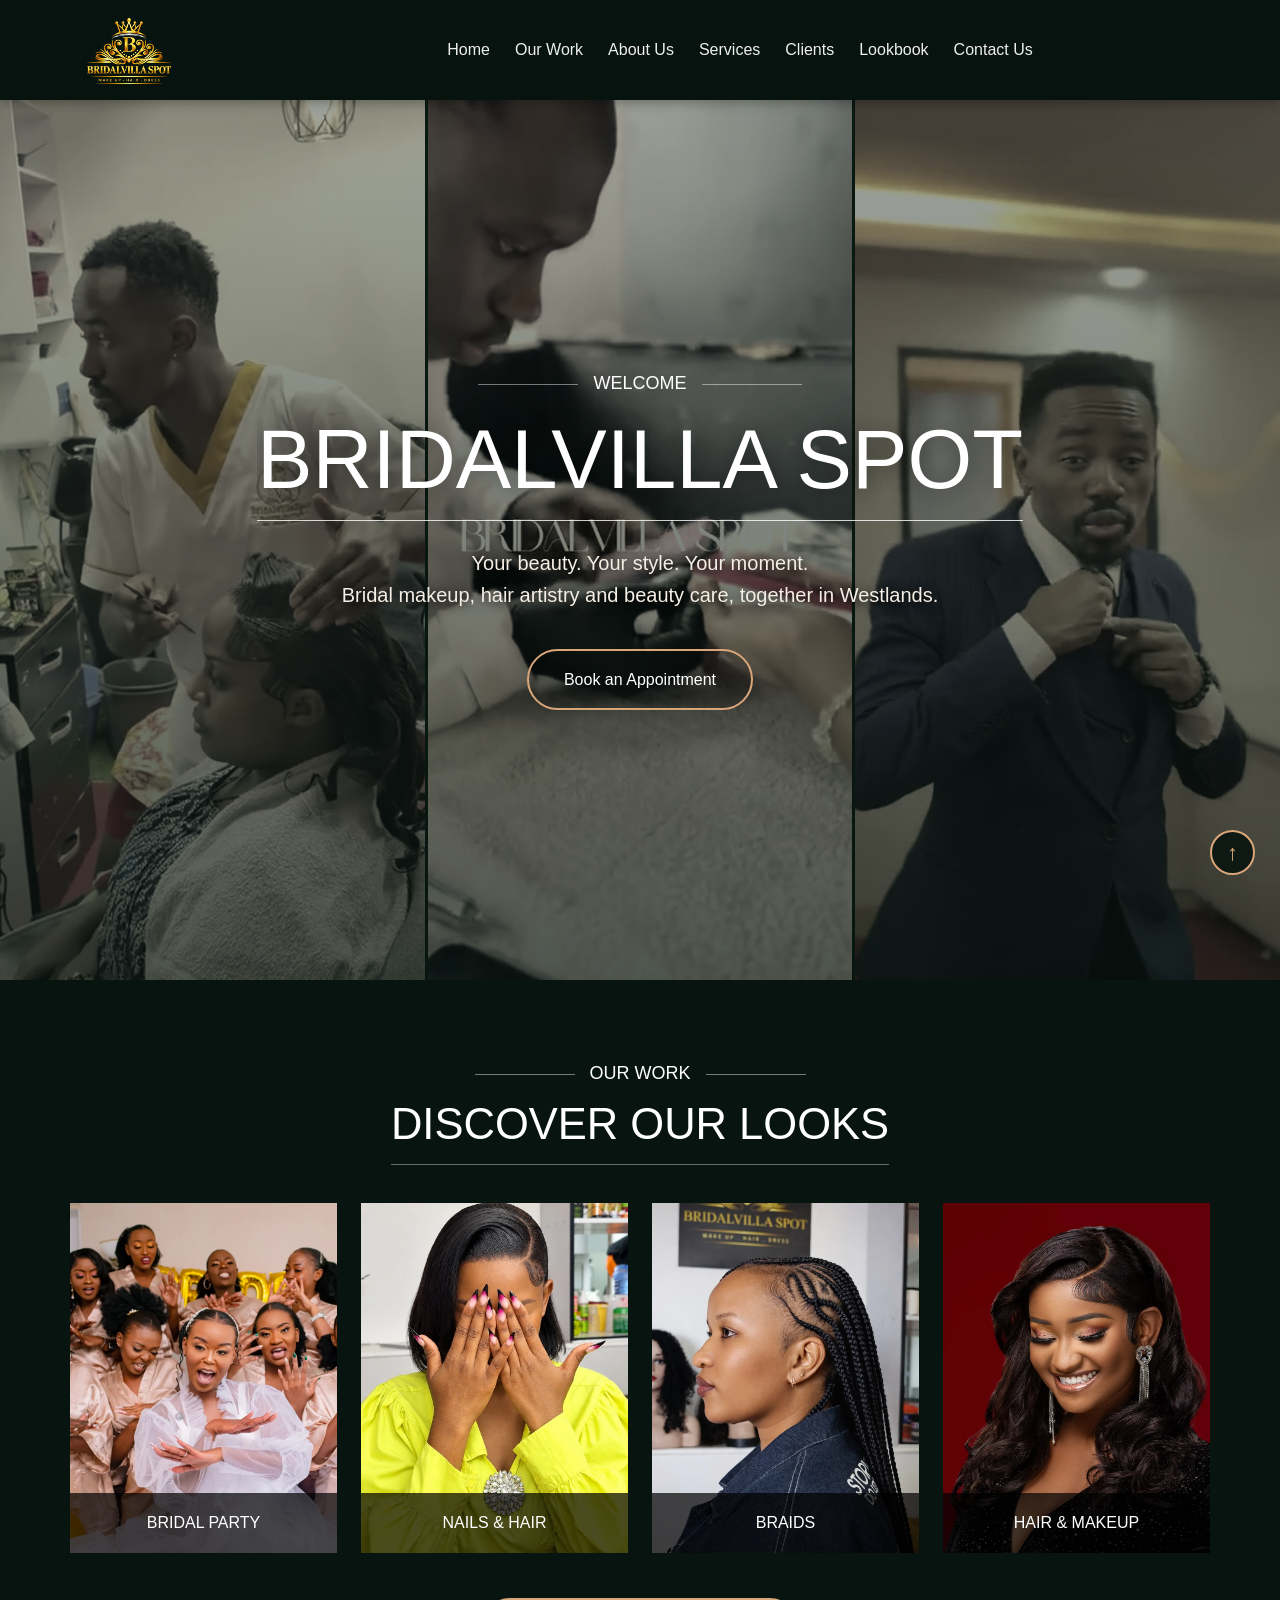
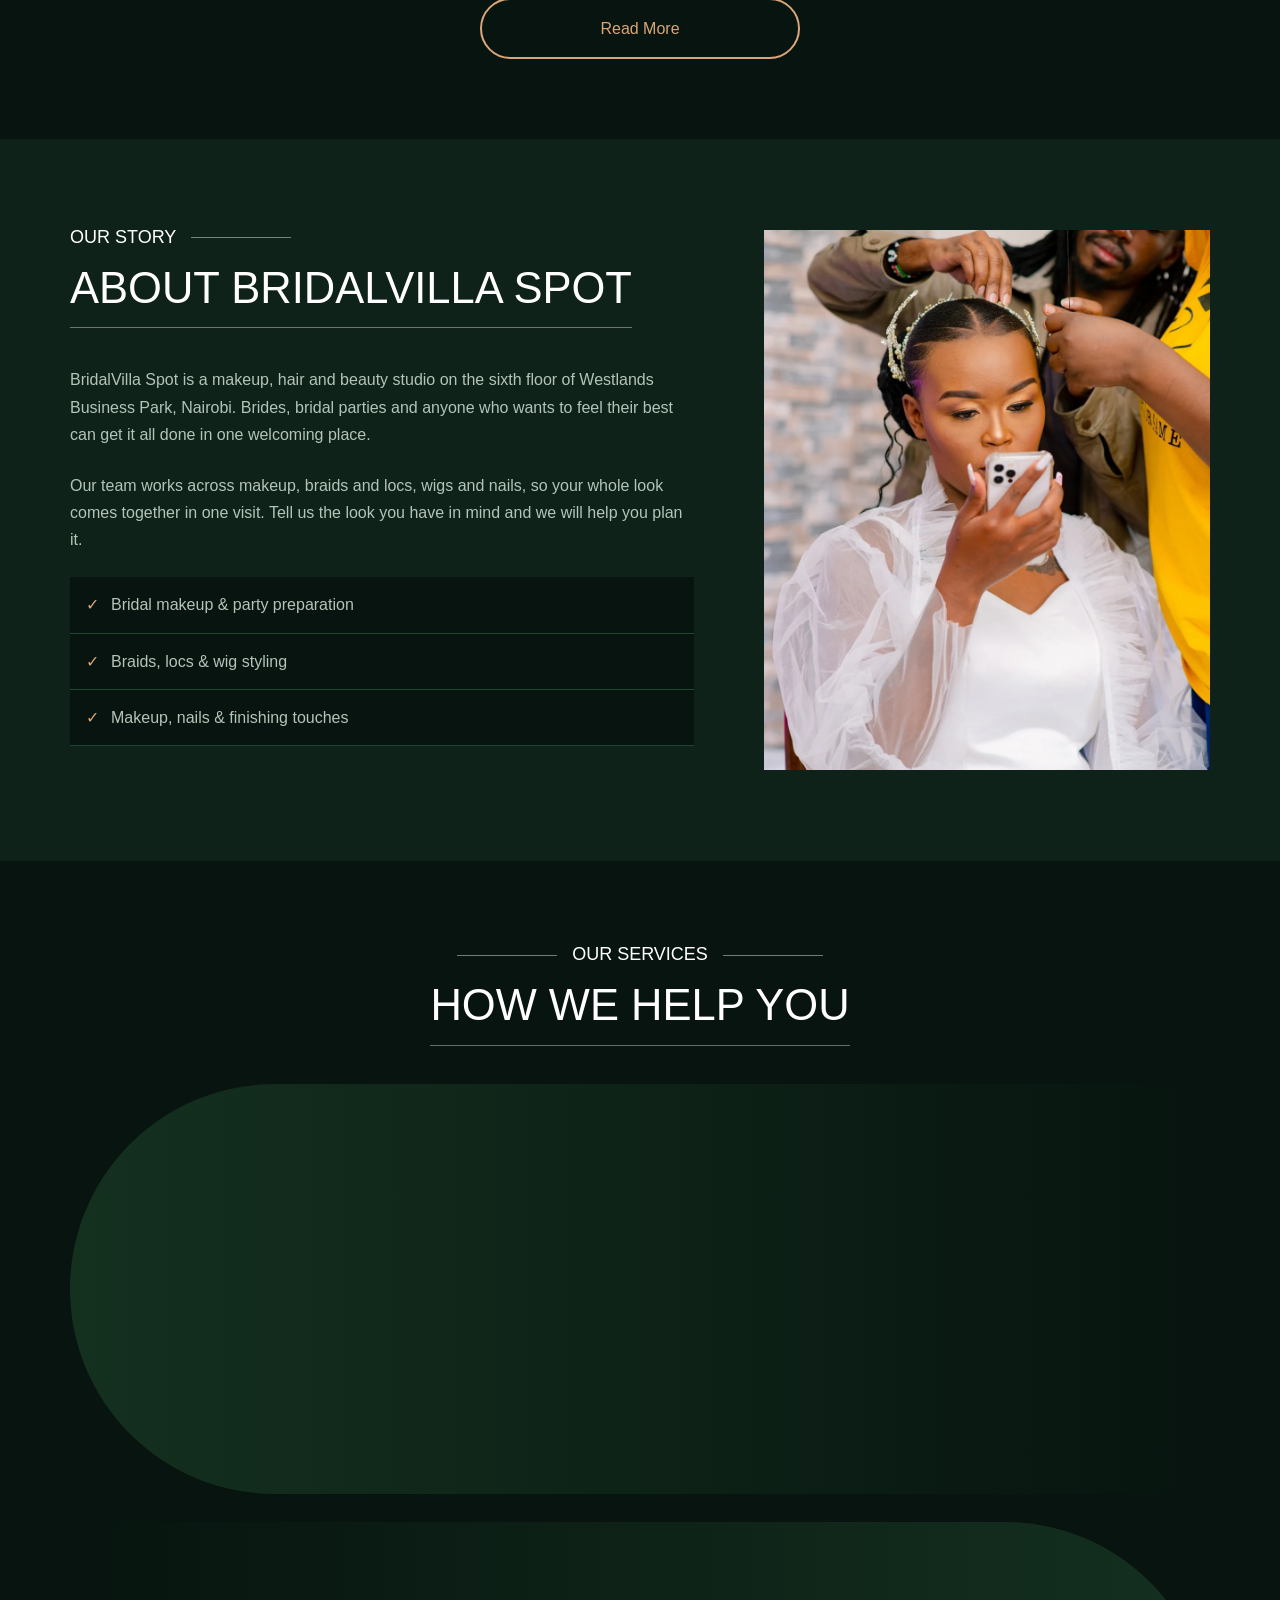
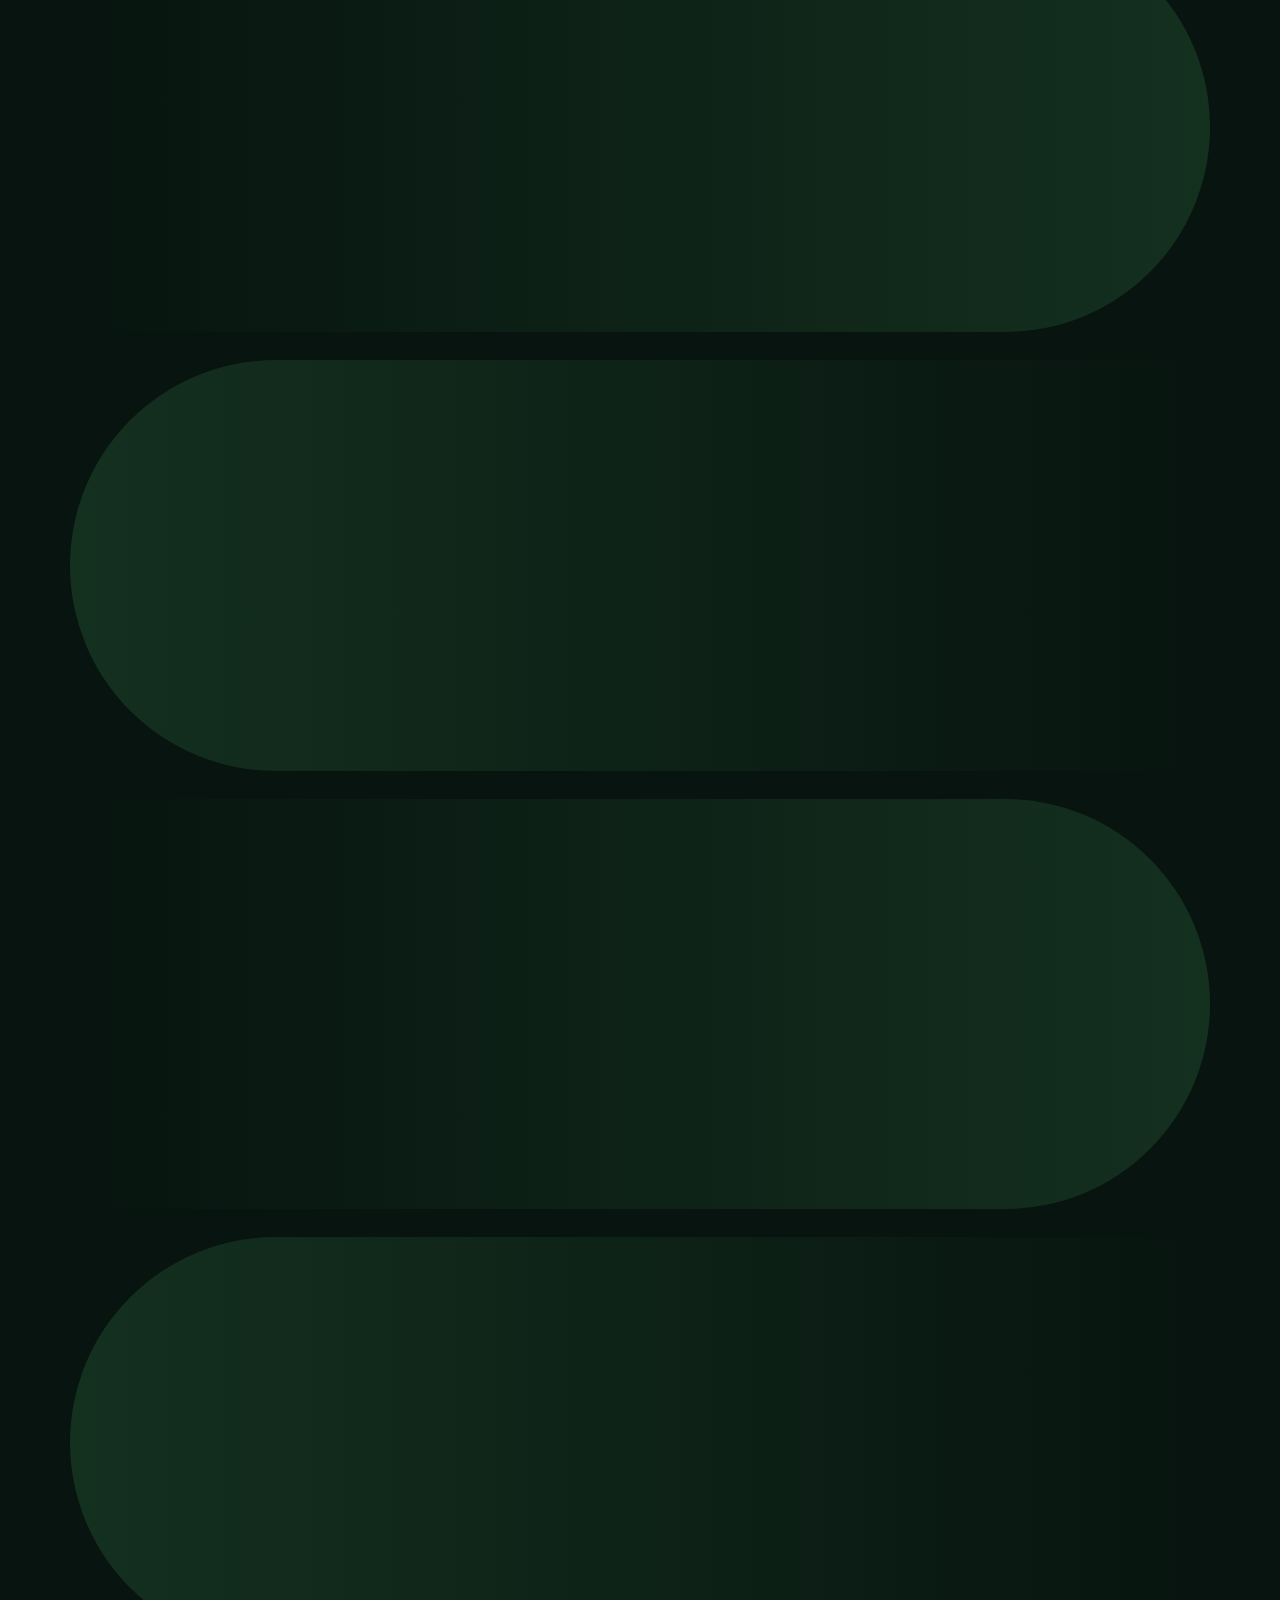
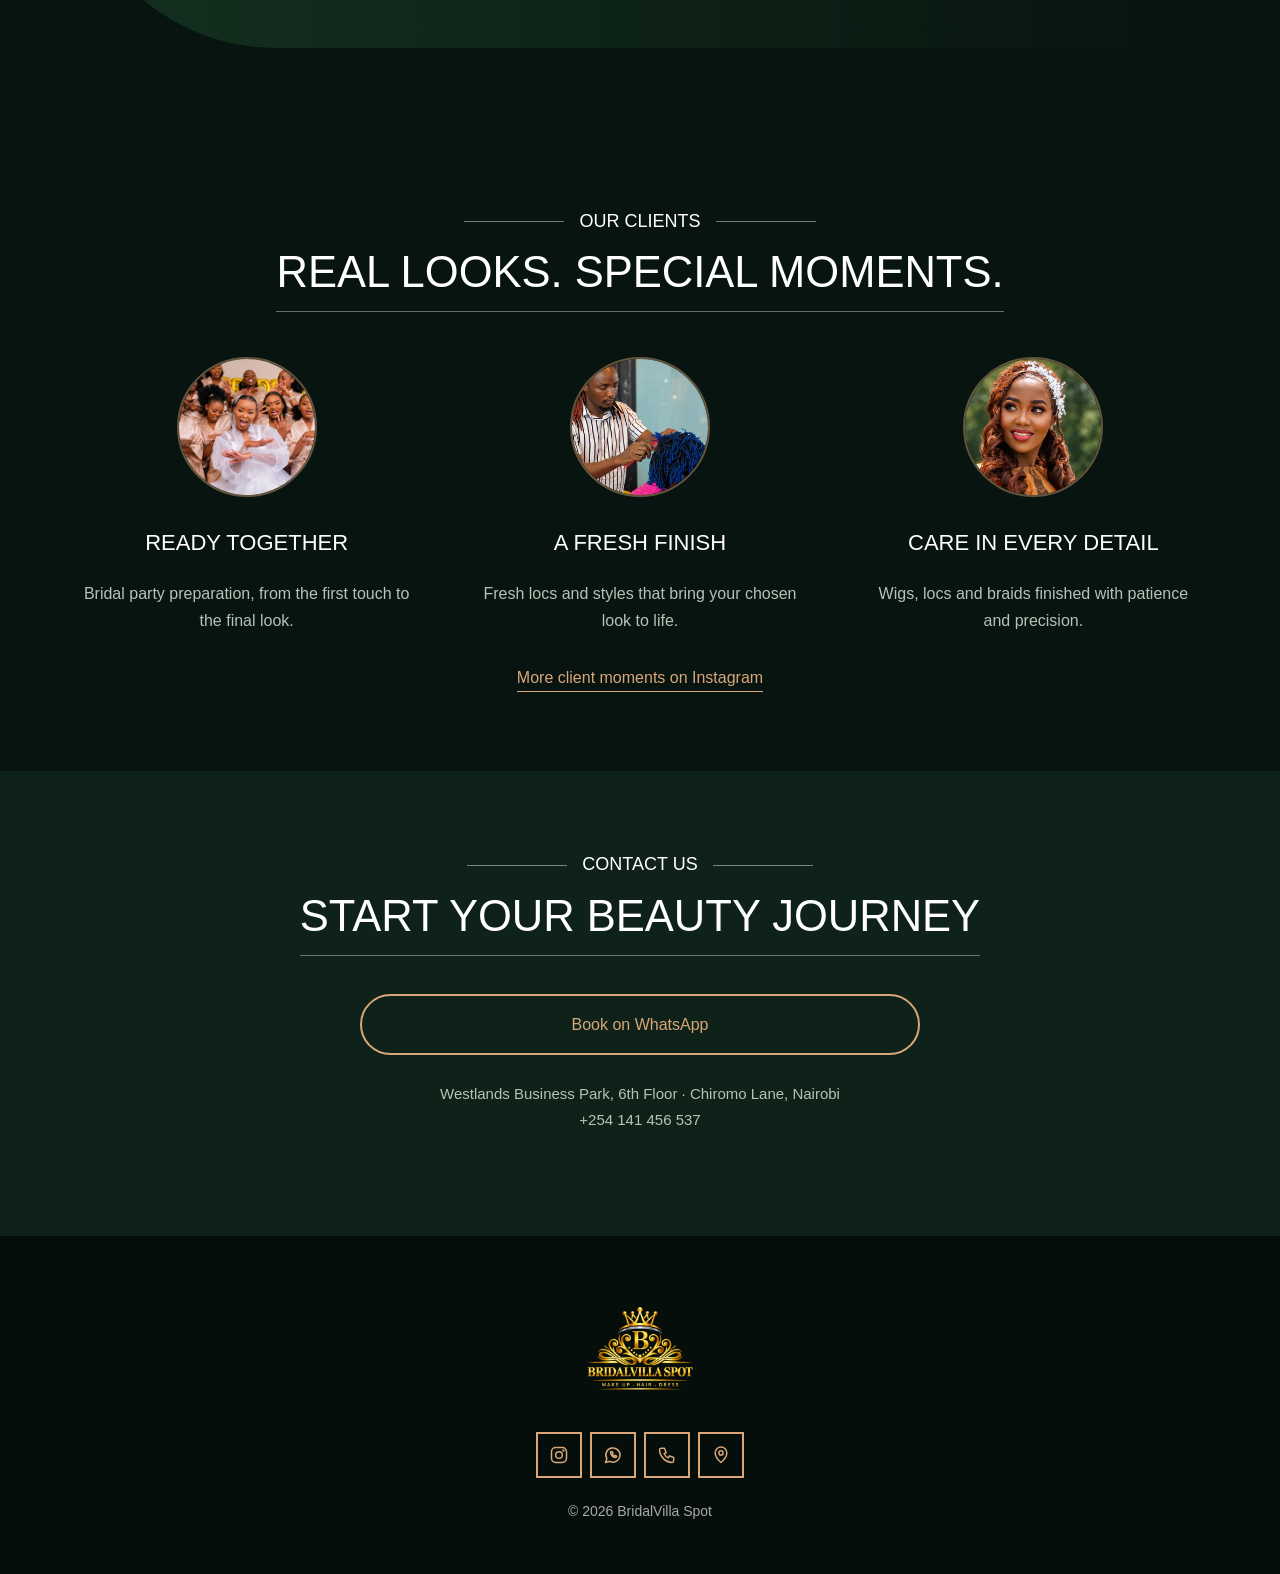
<file: index.html>
<!DOCTYPE html>

<html lang="en"><head><meta charset="utf-8"/><meta content="width=device-width,initial-scale=1" name="viewport"/><title>BridalVilla Spot | Hair &amp; Makeup · Westlands</title><meta content="Bridal makeup, hair styling, wig installations and beauty care at BridalVilla Spot in Westlands, Nairobi." name="description"/><meta content="#07140f" name="theme-color"/><link href="assets/favicon.png" rel="icon"/><link href="style.css" rel="stylesheet"/></head><body><header><a aria-label="BridalVilla Spot home" class="brand" href="index.html"><img alt="BridalVilla Spot — Make up, hair, dress" src="assets/logo.png"/></a><button aria-controls="navigation" aria-expanded="false" class="menu-toggle">Menu</button><nav id="navigation"><a href="index.html#home">Home</a><a href="index.html#OurWork">Our Work</a><a href="index.html#AboutUs">About Us</a><a href="index.html#OurServices">Services</a><a href="index.html#OurClients">Clients</a><a href="gallery.html">Lookbook</a><a href="index.html#ContactUs">Contact Us</a></nav></header><main><section class="hero" id="home"><div aria-label="Three videos of BridalVilla Spot hair styling" class="hero-triptych"><video aria-label="Wig installation" autoplay="" loop="" muted="" playsinline="" poster="assets/poster-1.jpg" preload="auto"><source src="assets/film-1.mp4" type="video/mp4"/></video><video aria-label="Hair styling in the salon" autoplay="" loop="" muted="" playsinline="" poster="assets/poster-9.jpg" preload="auto"><source src="assets/film-9.mp4" type="video/mp4"/></video><video aria-label="Preparing for a special occasion" autoplay="" loop="" muted="" playsinline="" poster="assets/poster-6.jpg" preload="auto"><source src="assets/film-6.mp4" type="video/mp4"/></video></div><div class="hero-shade"></div><div class="hero-caption"><div class="title"><span>Welcome</span><h1>BridalVilla Spot</h1></div><p>Your beauty. Your style. Your moment.<br/>Bridal makeup, hair artistry and beauty care, together in Westlands.</p><a class="button outline" href="https://wa.me/254141456537?text=Hi%20BridalVilla%20Spot%2C%20I%27d%20like%20to%20book%20an%20appointment.">Book an Appointment</a></div></section><section class="section" id="OurWork"><div class="container"><div class="title"><span>Our Work</span><h2>Discover Our Looks</h2></div><div class="team-grid"><div class="team-item"><div class="team-body"><div class="team-before"><span>♛</span><span>✂</span><span>♥</span><span>✆</span></div><img alt="Bridal party in matching robes" loading="lazy" src="assets/discover-1.webp"/><div class="team-after"><span>Bridal makeup &amp; hair</span><span>Tiaras &amp; finishing touches</span><span>Bridesmaids styled together</span><span>Book on WhatsApp</span></div></div><a class="team-name" href="gallery.html"><h5>Bridal party</h5></a></div><div class="team-item"><div class="team-body"><div class="team-before"><span>♛</span><span>✂</span><span>♥</span><span>✆</span></div><img alt="Sleek bob with ombré stiletto nails" loading="lazy" src="assets/discover-2.webp"/><div class="team-after"><span>Gel colour &amp; ombré nails</span><span>Sleek bobs &amp; neat edges</span><span>Matched to your outfit</span><span>Book on WhatsApp</span></div></div><a class="team-name" href="gallery.html"><h5>Nails &amp; hair</h5></a></div><div class="team-item"><div class="team-body"><div class="team-before"><span>♛</span><span>✂</span><span>♥</span><span>✆</span></div><img alt="Braided hairstyle with cornrow pattern" loading="lazy" src="assets/discover-3.webp"/><div class="team-after"><span>Cornrow patterns</span><span>Knotless &amp; feed-in braids</span><span>Locs &amp; loc care</span><span>Book on WhatsApp</span></div></div><a class="team-name" href="gallery.html"><h5>Braids</h5></a></div><div class="team-item"><div class="team-body"><div class="team-before"><span>♛</span><span>✂</span><span>♥</span><span>✆</span></div><img alt="Soft waves and glowing makeup" loading="lazy" src="assets/discover-4.webp"/><div class="team-after"><span>Soft glam makeup</span><span>Waves &amp; wig styling</span><span>Camera-ready finish</span><span>Book on WhatsApp</span></div></div><a class="team-name" href="gallery.html"><h5>Hair &amp; makeup</h5></a></div></div><div class="center"><a class="button outline more" href="gallery.html">Read More</a></div></div></section><section class="band" id="AboutUs"><div class="container about-grid"><div><div class="title"><span>Our Story</span><h2>About BridalVilla Spot</h2></div><p>BridalVilla Spot is a makeup, hair and beauty studio on the sixth floor of Westlands Business Park, Nairobi. Brides, bridal parties and anyone who wants to feel their best can get it all done in one welcoming place.</p><p>Our team works across makeup, braids and locs, wigs and nails, so your whole look comes together in one visit. Tell us the look you have in mind and we will help you plan it.</p><ul class="check-list"><li>Bridal makeup &amp; party preparation</li><li>Braids, locs &amp; wig styling</li><li>Makeup, nails &amp; finishing touches</li></ul></div><img alt="A bride having her hair and tiara finished at BridalVilla Spot" loading="lazy" src="assets/about.webp"/></div></section><section class="section" id="OurServices"><div class="container"><div class="title"><span>Our Services</span><h2>How We Help You</h2></div><article class="service-item" id="BridalServices"><div class="service-img"><img alt="Collage of brides and the bridal party getting ready" loading="lazy" src="assets/mosaic-bridal.webp"/></div><div class="service-text"><h3>Bridal</h3><p>From robe to veil, every detail set to prevail. Bridal makeup, hairstyling and finishing touches for the bride and her party.</p><a href="https://wa.me/254141456537?text=Hi%2C%20I%27d%20like%20to%20enquire%20about%20bridal%20makeup%20and%20hair.">Enquire about this service</a></div></article><article class="service-item reverse" id="MakeupServices"><div class="service-img"><img alt="Makeup artists at work in the studio" loading="lazy" src="assets/mosaic-makeup.webp"/></div><div class="service-text"><h3>Makeup</h3><p>Soft or bold, made to flatter and made to hold. Natural glow, statement eyes, brows, lashes and lips for any occasion.</p><a href="https://wa.me/254141456537?text=Hi%2C%20I%27d%20like%20to%20enquire%20about%20makeup.">Enquire about this service</a></div></article><article class="service-item" id="HairServices"><div class="service-img"><img alt="Loc and hair styling in the studio" loading="lazy" src="assets/mosaic-hair.webp"/></div><div class="service-text"><h3>Hair &amp; Locs</h3><p>Neat parts, clean lines, and locs that shine. Loc maintenance, braids, cornrow patterns and styling for men and women.</p><a href="https://wa.me/254141456537?text=Hi%2C%20I%27d%20like%20to%20enquire%20about%20hair%20and%20loc%20styling.">Enquire about this service</a></div></article><article class="service-item reverse" id="WigServices"><div class="service-img"><img alt="Wig styles and finished looks" loading="lazy" src="assets/mosaic-wig.webp"/></div><div class="service-text"><h3>Wigs</h3><p>Wear it sleek, wear it curled: a wig that fits your world. Installation and styling with neat, natural-looking edges.</p><a href="https://wa.me/254141456537?text=Hi%2C%20I%27d%20like%20to%20enquire%20about%20wig%20installation.">Enquire about this service</a></div></article><article class="service-item" id="BeautyServices"><div class="service-img"><img alt="Nail art in pink, black and green glitter ombré" loading="lazy" src="assets/mosaic-nails.webp"/></div><div class="service-text"><h3>Nails</h3><p>Little details, big delight: colour that looks right. Gel colour, French tips, nail art and glitter ombré.</p><a href="https://wa.me/254141456537?text=Hi%2C%20I%27d%20like%20to%20enquire%20about%20nails.">Enquire about this service</a></div></article></div></section><section class="section" id="OurClients"><div class="container"><div class="title"><span>Our Clients</span><h2>Real Looks. Special Moments.</h2></div><div class="client-grid"><article><img alt="Bridal party" loading="lazy" src="assets/bridal-5.webp"/><h3>Ready Together</h3><p>Bridal party preparation, from the first touch to the final look.</p></article><article><img alt="Client with sleek hairstyle" loading="lazy" src="assets/hair-2.webp"/><h3>A Fresh Finish</h3><p>Fresh locs and styles that bring your chosen look to life.</p></article><article><img alt="Finished loc hairstyle" loading="lazy" src="assets/wig-2.webp"/><h3>Care in Every Detail</h3><p>Wigs, locs and braids finished with patience and precision.</p></article></div><div class="center"><a class="text-link" href="https://www.instagram.com/bridalvillaspot_/" rel="noopener" target="_blank">More client moments on Instagram</a></div></div></section></main><section class="cta" id="ContactUs"><div class="container"><div class="title"><span>Contact Us</span><h2>Start Your Beauty Journey</h2></div><a class="btn-wide" href="https://wa.me/254141456537?text=Hi%20BridalVilla%20Spot%2C%20I%27d%20like%20to%20book%20an%20appointment.">Book on WhatsApp</a><p class="addr">Westlands Business Park, 6th Floor · Chiromo Lane, Nairobi<br>+254 141 456 537</p></div></section>
<footer class="syaj-footer"><a href="index.html"><img alt="BridalVilla Spot" src="assets/logo.png"/></a><div class="soc">
<a href="https://www.instagram.com/bridalvillaspot_/" target="_blank" rel="noopener" aria-label="Instagram"><svg viewBox="0 0 24 24"><rect x="3" y="3" width="18" height="18" rx="5"/><circle cx="12" cy="12" r="4"/><circle cx="17.3" cy="6.7" r=".6"/></svg></a>
<a href="https://wa.me/254141456537" aria-label="WhatsApp"><svg viewBox="0 0 24 24"><path d="M3 21l1.6-4.6A8.5 8.5 0 1 1 8 19.6z"/><path d="M9 8.5c0 3.5 3 6.5 6.5 6.5l1-1.6-2-1-1 .8c-1-.5-1.8-1.3-2.3-2.3l.8-1-1-2z"/></svg></a>
<a href="tel:+254141456537" aria-label="Call us"><svg viewBox="0 0 24 24"><path d="M5 4h4l2 5-2.5 1.5a11 11 0 0 0 5 5L15 13l5 2v4a2 2 0 0 1-2 2A16 16 0 0 1 3 6a2 2 0 0 1 2-2z"/></svg></a>
<a href="https://www.google.com/maps/search/?api=1&amp;query=Westlands%20Business%20Park%20Chiromo%20Lane%20Nairobi" target="_blank" rel="noopener" aria-label="Directions"><svg viewBox="0 0 24 24"><path d="M12 21s7-6.2 7-11.5A7 7 0 0 0 5 9.5C5 14.800 12 21 12 21z"/><circle cx="12" cy="9.5" r="2.5"/></svg></a></div>
<p>© <span id="year"></span> BridalVilla Spot</p></footer>
<a aria-label="Back to top" class="back-top" href="#home">↑</a><dialog id="viewer"><button aria-label="Close media" class="close">✕</button><div id="viewer-content"></div><p id="viewer-title"></p></dialog><script src="app.js"></script></body></html>
</file>
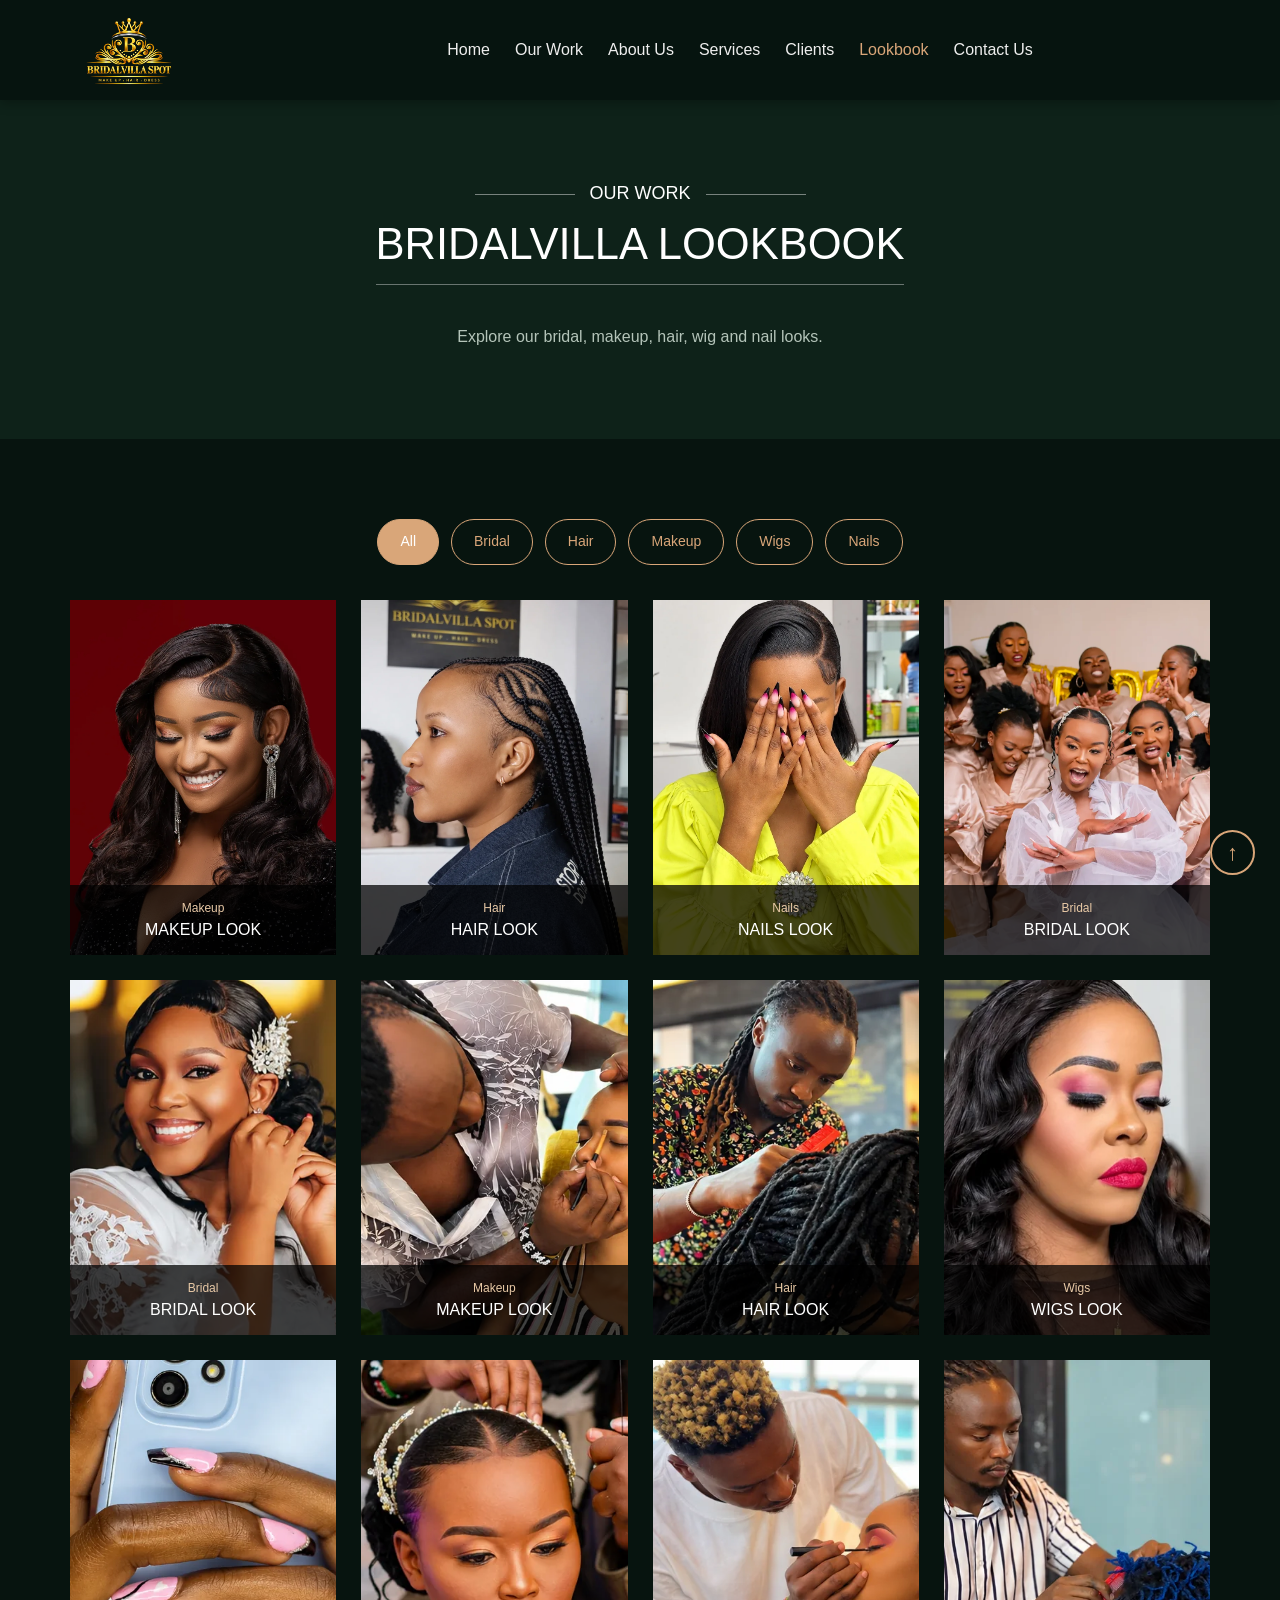
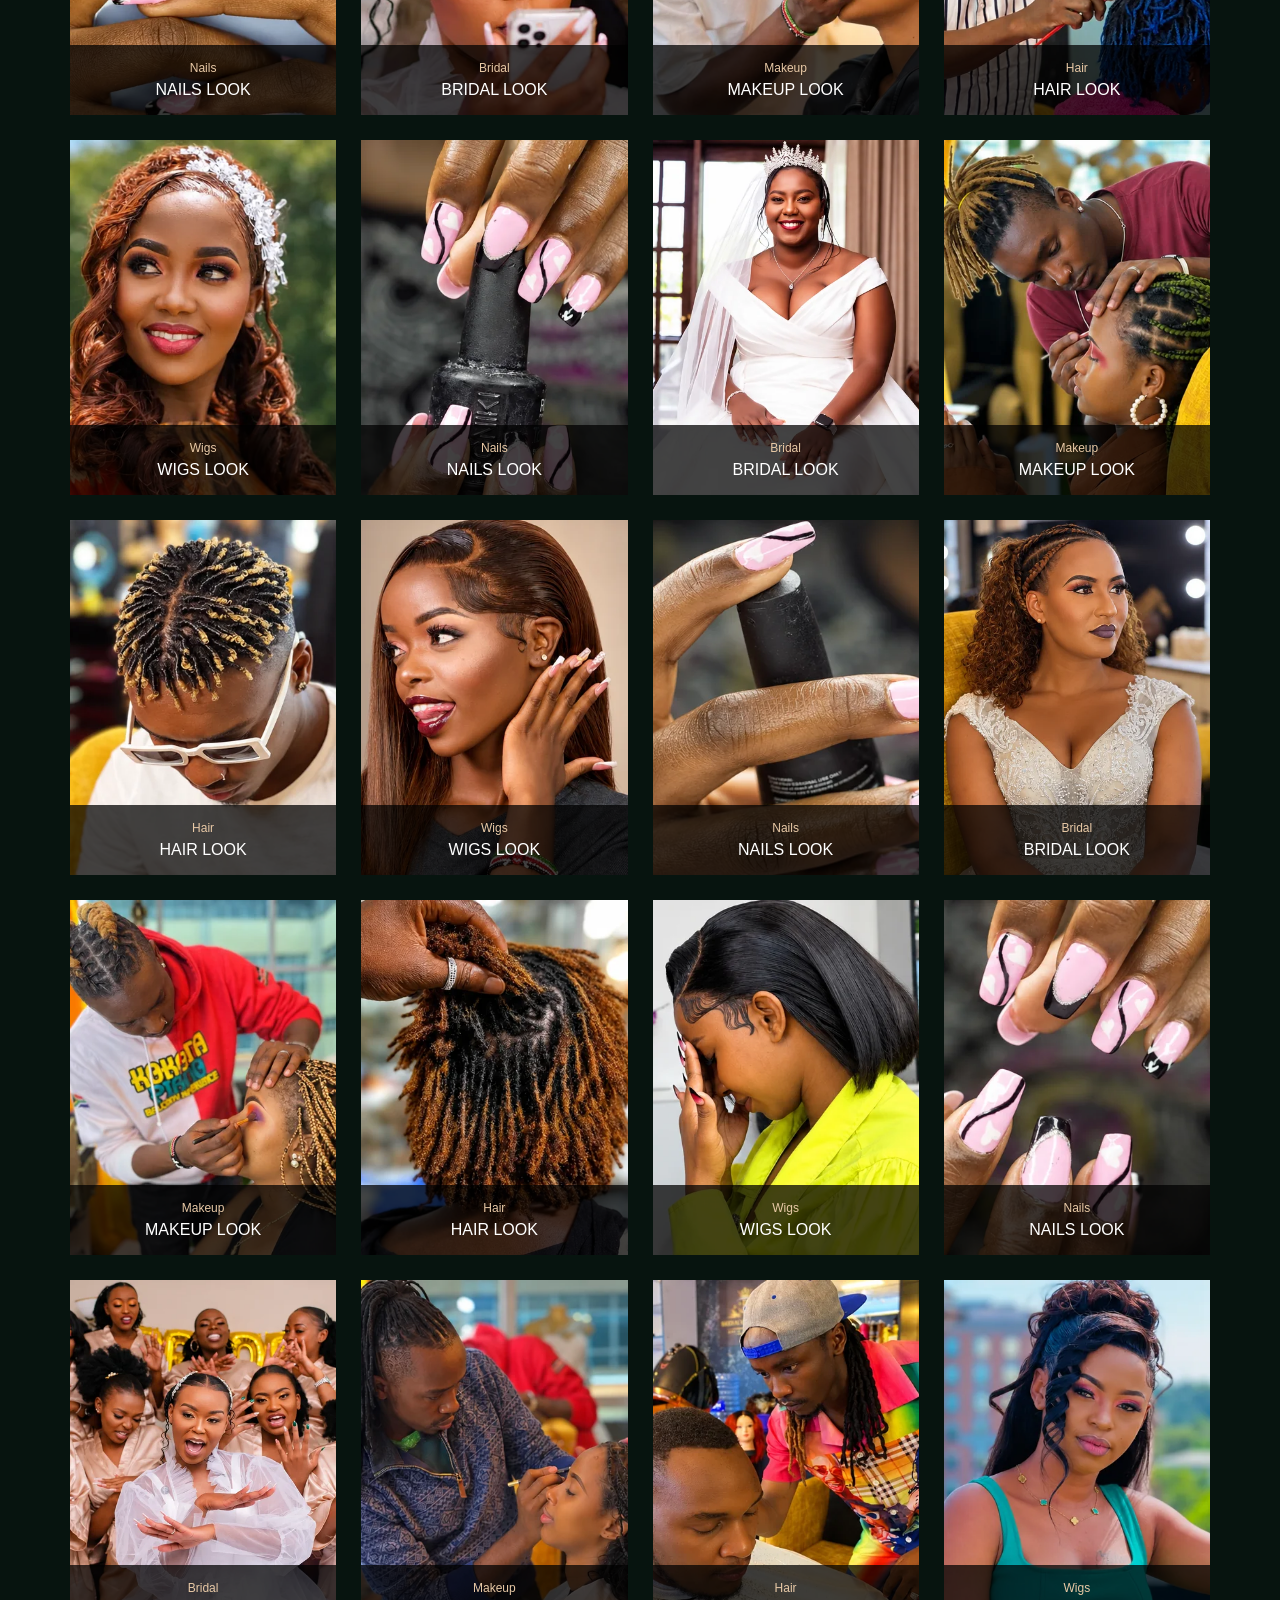
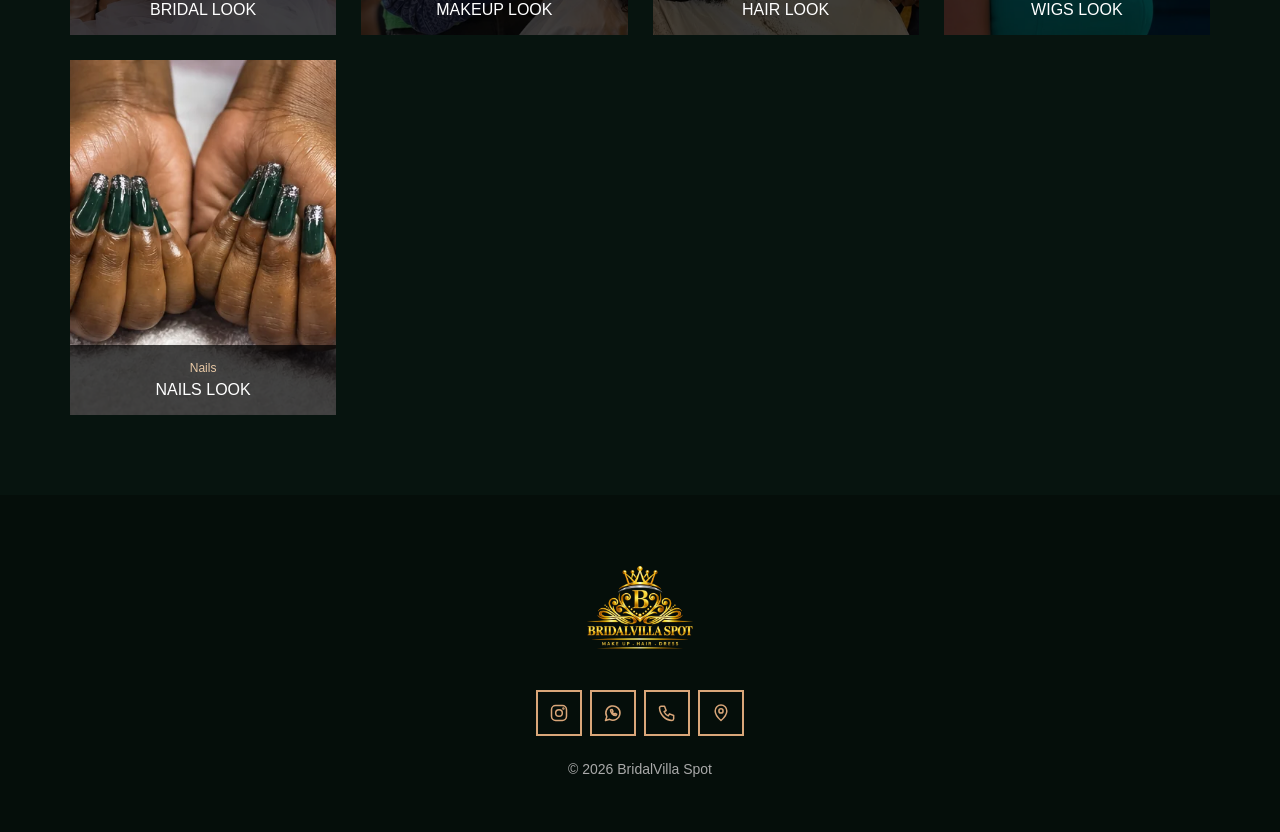
<file: gallery.html>
<!DOCTYPE html>

<html lang="en"><head><meta charset="utf-8"/><meta content="width=device-width,initial-scale=1" name="viewport"/><title>Our Work | BridalVilla Spot</title><meta content="Bridal makeup, hair styling, wig installations and beauty care at BridalVilla Spot in Westlands, Nairobi." name="description"/><meta content="#07140f" name="theme-color"/><link href="assets/favicon.png" rel="icon"/><link href="style.css" rel="stylesheet"/></head><body><header><a aria-label="BridalVilla Spot home" class="brand" href="index.html"><img alt="BridalVilla Spot — Make up, hair, dress" src="assets/logo.png"/></a><button aria-controls="navigation" aria-expanded="false" class="menu-toggle">Menu</button><nav id="navigation"><a href="index.html#home">Home</a><a href="index.html#OurWork">Our Work</a><a href="index.html#AboutUs">About Us</a><a href="index.html#OurServices">Services</a><a href="index.html#OurClients">Clients</a><a class="active" href="gallery.html">Lookbook</a><a href="index.html#ContactUs">Contact Us</a></nav></header><main id="home"><section class="page-heading"><div class="title"><span>Our Work</span><h2>BridalVilla Lookbook</h2></div><p>Explore our bridal, makeup, hair, wig and nail looks.</p></section><section class="section"><div class="container"><div aria-label="Filter lookbook" class="filters" role="group"><button aria-pressed="true" class="active" data-filter="All">All</button><button aria-pressed="false" class="" data-filter="Bridal">Bridal</button><button aria-pressed="false" class="" data-filter="Hair">Hair</button><button aria-pressed="false" class="" data-filter="Makeup">Makeup</button><button aria-pressed="false" class="" data-filter="Wigs">Wigs</button><button aria-pressed="false" class="" data-filter="Nails">Nails</button></div><div class="gallery"><button aria-label="View Makeup look" class="media-card" data-category="Makeup" data-src="assets/discover-4.webp" data-title="Makeup look" data-type="image"><img alt="Makeup look by BridalVilla Spot" loading="lazy" src="assets/discover-4.webp"/><span class="media-caption"><small>Makeup</small><strong>Makeup look</strong></span></button><button aria-label="View Hair look" class="media-card" data-category="Hair" data-src="assets/discover-3.webp" data-title="Hair look" data-type="image"><img alt="Hair look by BridalVilla Spot" loading="lazy" src="assets/discover-3.webp"/><span class="media-caption"><small>Hair</small><strong>Hair look</strong></span></button><button aria-label="View Nails look" class="media-card" data-category="Nails" data-src="assets/discover-2.webp" data-title="Nails look" data-type="image"><img alt="Nails look by BridalVilla Spot" loading="lazy" src="assets/discover-2.webp"/><span class="media-caption"><small>Nails</small><strong>Nails look</strong></span></button><button aria-label="View Bridal look" class="media-card" data-category="Bridal" data-src="assets/discover-1.webp" data-title="Bridal look" data-type="image"><img alt="Bridal look by BridalVilla Spot" loading="lazy" src="assets/discover-1.webp"/><span class="media-caption"><small>Bridal</small><strong>Bridal look</strong></span></button><button aria-label="View Bridal look" class="media-card" data-category="Bridal" data-src="assets/bridal-1.webp" data-title="Bridal look" data-type="image"><img alt="Bridal look by BridalVilla Spot" loading="lazy" src="assets/bridal-1.webp"/><span class="media-caption"><small>Bridal</small><strong>Bridal look</strong></span></button><button aria-label="View Makeup look" class="media-card" data-category="Makeup" data-src="assets/makeup-1.webp" data-title="Makeup look" data-type="image"><img alt="Makeup look by BridalVilla Spot" loading="lazy" src="assets/makeup-1.webp"/><span class="media-caption"><small>Makeup</small><strong>Makeup look</strong></span></button><button aria-label="View Hair look" class="media-card" data-category="Hair" data-src="assets/hair-1.webp" data-title="Hair look" data-type="image"><img alt="Hair look by BridalVilla Spot" loading="lazy" src="assets/hair-1.webp"/><span class="media-caption"><small>Hair</small><strong>Hair look</strong></span></button><button aria-label="View Wigs look" class="media-card" data-category="Wigs" data-src="assets/wig-1.webp" data-title="Wigs look" data-type="image"><img alt="Wigs look by BridalVilla Spot" loading="lazy" src="assets/wig-1.webp"/><span class="media-caption"><small>Wigs</small><strong>Wigs look</strong></span></button><button aria-label="View Nails look" class="media-card" data-category="Nails" data-src="assets/nails-1.webp" data-title="Nails look" data-type="image"><img alt="Nails look by BridalVilla Spot" loading="lazy" src="assets/nails-1.webp"/><span class="media-caption"><small>Nails</small><strong>Nails look</strong></span></button><button aria-label="View Bridal look" class="media-card" data-category="Bridal" data-src="assets/bridal-2.webp" data-title="Bridal look" data-type="image"><img alt="Bridal look by BridalVilla Spot" loading="lazy" src="assets/bridal-2.webp"/><span class="media-caption"><small>Bridal</small><strong>Bridal look</strong></span></button><button aria-label="View Makeup look" class="media-card" data-category="Makeup" data-src="assets/makeup-2.webp" data-title="Makeup look" data-type="image"><img alt="Makeup look by BridalVilla Spot" loading="lazy" src="assets/makeup-2.webp"/><span class="media-caption"><small>Makeup</small><strong>Makeup look</strong></span></button><button aria-label="View Hair look" class="media-card" data-category="Hair" data-src="assets/hair-2.webp" data-title="Hair look" data-type="image"><img alt="Hair look by BridalVilla Spot" loading="lazy" src="assets/hair-2.webp"/><span class="media-caption"><small>Hair</small><strong>Hair look</strong></span></button><button aria-label="View Wigs look" class="media-card" data-category="Wigs" data-src="assets/wig-2.webp" data-title="Wigs look" data-type="image"><img alt="Wigs look by BridalVilla Spot" loading="lazy" src="assets/wig-2.webp"/><span class="media-caption"><small>Wigs</small><strong>Wigs look</strong></span></button><button aria-label="View Nails look" class="media-card" data-category="Nails" data-src="assets/nails-2.webp" data-title="Nails look" data-type="image"><img alt="Nails look by BridalVilla Spot" loading="lazy" src="assets/nails-2.webp"/><span class="media-caption"><small>Nails</small><strong>Nails look</strong></span></button><button aria-label="View Bridal look" class="media-card" data-category="Bridal" data-src="assets/bridal-3.webp" data-title="Bridal look" data-type="image"><img alt="Bridal look by BridalVilla Spot" loading="lazy" src="assets/bridal-3.webp"/><span class="media-caption"><small>Bridal</small><strong>Bridal look</strong></span></button><button aria-label="View Makeup look" class="media-card" data-category="Makeup" data-src="assets/makeup-3.webp" data-title="Makeup look" data-type="image"><img alt="Makeup look by BridalVilla Spot" loading="lazy" src="assets/makeup-3.webp"/><span class="media-caption"><small>Makeup</small><strong>Makeup look</strong></span></button><button aria-label="View Hair look" class="media-card" data-category="Hair" data-src="assets/hair-3.webp" data-title="Hair look" data-type="image"><img alt="Hair look by BridalVilla Spot" loading="lazy" src="assets/hair-3.webp"/><span class="media-caption"><small>Hair</small><strong>Hair look</strong></span></button><button aria-label="View Wigs look" class="media-card" data-category="Wigs" data-src="assets/wig-3.webp" data-title="Wigs look" data-type="image"><img alt="Wigs look by BridalVilla Spot" loading="lazy" src="assets/wig-3.webp"/><span class="media-caption"><small>Wigs</small><strong>Wigs look</strong></span></button><button aria-label="View Nails look" class="media-card" data-category="Nails" data-src="assets/nails-3.webp" data-title="Nails look" data-type="image"><img alt="Nails look by BridalVilla Spot" loading="lazy" src="assets/nails-3.webp"/><span class="media-caption"><small>Nails</small><strong>Nails look</strong></span></button><button aria-label="View Bridal look" class="media-card" data-category="Bridal" data-src="assets/bridal-4.webp" data-title="Bridal look" data-type="image"><img alt="Bridal look by BridalVilla Spot" loading="lazy" src="assets/bridal-4.webp"/><span class="media-caption"><small>Bridal</small><strong>Bridal look</strong></span></button><button aria-label="View Makeup look" class="media-card" data-category="Makeup" data-src="assets/makeup-4.webp" data-title="Makeup look" data-type="image"><img alt="Makeup look by BridalVilla Spot" loading="lazy" src="assets/makeup-4.webp"/><span class="media-caption"><small>Makeup</small><strong>Makeup look</strong></span></button><button aria-label="View Hair look" class="media-card" data-category="Hair" data-src="assets/hair-4.webp" data-title="Hair look" data-type="image"><img alt="Hair look by BridalVilla Spot" loading="lazy" src="assets/hair-4.webp"/><span class="media-caption"><small>Hair</small><strong>Hair look</strong></span></button><button aria-label="View Wigs look" class="media-card" data-category="Wigs" data-src="assets/wig-4.webp" data-title="Wigs look" data-type="image"><img alt="Wigs look by BridalVilla Spot" loading="lazy" src="assets/wig-4.webp"/><span class="media-caption"><small>Wigs</small><strong>Wigs look</strong></span></button><button aria-label="View Nails look" class="media-card" data-category="Nails" data-src="assets/nails-4.webp" data-title="Nails look" data-type="image"><img alt="Nails look by BridalVilla Spot" loading="lazy" src="assets/nails-4.webp"/><span class="media-caption"><small>Nails</small><strong>Nails look</strong></span></button><button aria-label="View Bridal look" class="media-card" data-category="Bridal" data-src="assets/bridal-5.webp" data-title="Bridal look" data-type="image"><img alt="Bridal look by BridalVilla Spot" loading="lazy" src="assets/bridal-5.webp"/><span class="media-caption"><small>Bridal</small><strong>Bridal look</strong></span></button><button aria-label="View Makeup look" class="media-card" data-category="Makeup" data-src="assets/makeup-5.webp" data-title="Makeup look" data-type="image"><img alt="Makeup look by BridalVilla Spot" loading="lazy" src="assets/makeup-5.webp"/><span class="media-caption"><small>Makeup</small><strong>Makeup look</strong></span></button><button aria-label="View Hair look" class="media-card" data-category="Hair" data-src="assets/hair-5.webp" data-title="Hair look" data-type="image"><img alt="Hair look by BridalVilla Spot" loading="lazy" src="assets/hair-5.webp"/><span class="media-caption"><small>Hair</small><strong>Hair look</strong></span></button><button aria-label="View Wigs look" class="media-card" data-category="Wigs" data-src="assets/wig-5.webp" data-title="Wigs look" data-type="image"><img alt="Wigs look by BridalVilla Spot" loading="lazy" src="assets/wig-5.webp"/><span class="media-caption"><small>Wigs</small><strong>Wigs look</strong></span></button><button aria-label="View Nails look" class="media-card" data-category="Nails" data-src="assets/nails-5.webp" data-title="Nails look" data-type="image"><img alt="Nails look by BridalVilla Spot" loading="lazy" src="assets/nails-5.webp"/><span class="media-caption"><small>Nails</small><strong>Nails look</strong></span></button></div></div></section></main><footer class="syaj-footer"><a href="index.html"><img alt="BridalVilla Spot" src="assets/logo.png"/></a><div class="soc">
<a href="https://www.instagram.com/bridalvillaspot_/" target="_blank" rel="noopener" aria-label="Instagram"><svg viewBox="0 0 24 24"><rect x="3" y="3" width="18" height="18" rx="5"/><circle cx="12" cy="12" r="4"/><circle cx="17.3" cy="6.7" r=".6"/></svg></a>
<a href="https://wa.me/254141456537" aria-label="WhatsApp"><svg viewBox="0 0 24 24"><path d="M3 21l1.6-4.6A8.5 8.5 0 1 1 8 19.6z"/><path d="M9 8.5c0 3.5 3 6.5 6.5 6.5l1-1.6-2-1-1 .8c-1-.5-1.8-1.3-2.3-2.3l.8-1-1-2z"/></svg></a>
<a href="tel:+254141456537" aria-label="Call us"><svg viewBox="0 0 24 24"><path d="M5 4h4l2 5-2.5 1.5a11 11 0 0 0 5 5L15 13l5 2v4a2 2 0 0 1-2 2A16 16 0 0 1 3 6a2 2 0 0 1 2-2z"/></svg></a>
<a href="https://www.google.com/maps/search/?api=1&amp;query=Westlands%20Business%20Park%20Chiromo%20Lane%20Nairobi" target="_blank" rel="noopener" aria-label="Directions"><svg viewBox="0 0 24 24"><path d="M12 21s7-6.2 7-11.5A7 7 0 0 0 5 9.5C5 14.800 12 21 12 21z"/><circle cx="12" cy="9.5" r="2.5"/></svg></a></div>
<p>© <span id="year"></span> BridalVilla Spot</p></footer>
<a aria-label="Back to top" class="back-top" href="#home">↑</a><dialog id="viewer"><button aria-label="Close media" class="close">✕</button><div id="viewer-content"></div><p id="viewer-title"></p></dialog><script src="app.js"></script></body></html>
</file>
<file: style.css>
:root{--primary:#d9a679;--dark:#07140f;--secondary:#0e2219;--text:#b4c4b9;--white:#fff}*{box-sizing:border-box}html{scroll-behavior:smooth;scroll-padding-top:105px}body{margin:0;background:var(--dark);color:var(--text);font-family:'Tajawal','Segoe UI',Arial,sans-serif;font-size:16px;line-height:1.7}a{color:inherit;text-decoration:none}button{font:inherit;cursor:pointer}button:focus-visible,a:focus-visible{outline:3px solid #e8c9a6;outline-offset:5px}header{height:100px;position:fixed;top:0;left:0;width:100%;z-index:10;background:#07140ff5;box-shadow:0 2px 12px #0005;display:flex;align-items:center;padding:0 4%;gap:45px}.brand img{display:block;width:155px;height:88px;object-fit:contain}nav{display:flex;align-items:center;justify-content:center;gap:25px;flex:1;font-size:16px;color:#eee}nav a:hover,nav a.active,.bridal-link{color:var(--primary)}.bridal-link{font-weight:400}.menu-toggle{display:none}.container{max-width:1140px;margin:auto}.section{padding:90px 5%}.band{background:var(--secondary)}.center{text-align:center}.title{text-transform:uppercase;margin-bottom:38px;color:white;text-align:center;overflow:hidden}.title>span{font-size:18px;font-weight:300;position:relative;display:inline-block;line-height:1.4}.title>span:before,.title>span:after{content:'';height:1px;width:100px;background:#ffffff70;position:absolute;top:50%}.title>span:before{right:calc(100% + 15px)}.title>span:after{left:calc(100% + 15px)}h1,h2,h3,p{margin-top:0}h1,h2,h3{font-weight:500;color:white}h2{font-size:clamp(32px,3.4vw,48px);line-height:1.25;display:table;margin:10px auto 0;padding-bottom:12px;border-bottom:1px solid #ffffff60}h3{font-size:25px;line-height:1.3;text-transform:uppercase}p{margin-bottom:24px}.hero{height:min(880px,100svh);min-height:690px;position:relative;margin-top:100px;background:#0a1a12;overflow:hidden}.hero-triptych{position:absolute;inset:0;display:grid;grid-template-columns:repeat(3,minmax(0,1fr));gap:3px}.hero-triptych video{width:100%;height:100%;min-width:0;object-fit:cover;filter:sepia(.46) saturate(.68) contrast(.95) brightness(.87);object-position:center}.hero-shade{position:absolute;inset:0;background:linear-gradient(0deg,#07140fa8,rgba(7,20,15,.45) 45%,#07140f45);pointer-events:none}.hero-caption{position:absolute;inset:0;display:flex;flex-direction:column;align-items:center;justify-content:center;text-align:center;padding:40px 6%;color:#f5eee5}.hero-caption .title{margin-bottom:26px}.hero-caption h1{font-size:clamp(48px,6.5vw,92px);line-height:1.15;border-bottom:1px solid #fffc;margin:15px 0 0;padding-bottom:12px;text-shadow:0 3px 25px #0008}.hero-caption p{font-size:20px;line-height:1.6;max-width:800px;text-shadow:0 2px 12px #000;margin-bottom:38px}.button{display:inline-block;padding:15px 35px;font-size:16px;font-weight:500;border-radius:50px;color:var(--primary);border:2px solid var(--primary);transition:background .2s,color .2s}.button:hover{background:var(--primary);color:white}.hero-caption .button{color:#fff;border-color:#d9a679;background:#0002}.hero-caption .button:hover{background:var(--primary)}.hero-pause{position:absolute;bottom:22px;right:24px;background:#0a1a129;border:1px solid #eee9;color:white;padding:10px 18px;border-radius:30px;font-size:14px;z-index:2}.gallery{display:grid;grid-template-columns:repeat(4,minmax(0,1fr));gap:25px}.media-card{position:relative;aspect-ratio:3/4;border:0;padding:0;background:#14301f;color:white;text-align:center;overflow:hidden}.media-card img{width:100%;height:100%;object-fit:cover;transition:transform .4s}.media-card:hover img{transform:scale(1.04)}.media-caption{position:absolute;bottom:0;left:0;right:0;min-height:70px;background:#000b;padding:12px 8px;display:flex;flex-direction:column;justify-content:center}.media-caption small{font-size:12px;color:#e8c9a6}.media-caption strong{font-size:16px;font-weight:500;text-transform:uppercase;line-height:1.4}.media-type{position:absolute;left:12px;top:12px;background:#000a;padding:6px 9px;font-size:12px;color:#fff;border:1px solid #ffffff30}.more{margin-top:45px;min-width:320px}.about-grid{display:grid;grid-template-columns:7fr 5fr;gap:70px;align-items:center;padding:85px 0}.about-grid .title{text-align:left}.about-grid .title span:before{display:none}.about-grid h2{margin-left:0}.about-grid img{width:100%;height:540px;object-fit:cover}.check-list{list-style:none;padding:0}.check-list li{padding:14px 0;border-bottom:1px solid #1f4630}.check-list li:before{content:'✓';color:var(--primary);margin-right:12px}.service-item{display:flex;align-items:center;gap:50px;margin-top:40px;background:linear-gradient(to right,#14301f,#07140f);border-radius:500px 0 0 500px;overflow:hidden;scroll-margin-top:115px}.service-img{flex:0 0 40%;padding:35px;position:relative}.service-img img{width:100%;aspect-ratio:1;border-radius:50%;object-fit:cover;border:20px solid #0005}.service-text{padding:35px 45px 35px 0;flex:1}.service-text p{max-width:570px}.service-text a,.text-link{color:var(--primary);border-bottom:1px solid currentColor;padding-bottom:5px;font-size:16px}.service-item.reverse{flex-direction:row-reverse;border-radius:0 500px 500px 0;background:linear-gradient(to left,#14301f,#07140f);text-align:right}.reverse .service-text{padding:35px 0 35px 45px}.client-grid{display:grid;grid-template-columns:repeat(3,1fr);gap:40px;text-align:center;margin-top:45px}.client-grid img{width:140px;height:140px;object-fit:cover;border-radius:50%;margin-bottom:24px;border:2px solid #d9a67970}.client-grid h3{font-size:22px}.client-grid p{max-width:330px;margin:0 auto 30px}.contact-actions{display:flex;gap:20px;flex-wrap:wrap;justify-content:center;margin:35px 0}.phones{color:#ddd}footer{text-align:center;padding:60px 5%;background:#050e0a;color:#aaa;font-size:14px}footer img{width:180px;height:150px;object-fit:contain}.socials{display:flex;justify-content:center;gap:12px;margin:25px 0}.socials a{border:1px solid var(--primary);padding:10px 18px;color:var(--primary)}footer p{margin-bottom:10px}.back-top{position:fixed;bottom:25px;right:25px;width:45px;height:45px;border:2px solid var(--primary);display:grid;place-items:center;color:var(--primary);background:#07140fe0;border-radius:50%;font-size:22px;z-index:5}.page-heading{padding:180px 5% 65px;background:#0e2219;text-align:center}.filters{display:flex;flex-wrap:wrap;justify-content:center;gap:12px;margin-bottom:35px}.filters button{background:transparent;border:1px solid var(--primary);border-radius:30px;padding:10px 22px;color:var(--primary);font-size:14px}.filters button.active{background:var(--primary);color:white}.media-card[hidden]{display:none}dialog{background:#0a1a12;color:white;border:1px solid #4b3e36;width:min(94vw,850px);padding:28px;max-height:94vh}dialog::backdrop{background:#000d}#viewer-content{display:flex;justify-content:center}#viewer-content img,#viewer-content video{max-width:100%;height:70vh;object-fit:contain}#viewer-title{font-size:20px;margin:15px 0 0}.close{position:absolute;right:8px;top:8px;width:38px;height:38px;background:var(--primary);color:white;border:0;z-index:1}@media(max-width:1000px){header{gap:15px;padding:0 3%}nav{gap:15px;font-size:14px}.brand img{width:135px}.about-grid{gap:40px;padding:65px 5%}.service-item{gap:20px}.service-img{padding:25px}.service-img img{border-width:12px}.gallery{gap:16px}.hero{min-height:620px;height:78svh}}@media(max-width:700px){header{height:85px;justify-content:space-between;padding:0 5%}.brand img{width:135px;height:74px}.menu-toggle{display:block;background:transparent;border:1px solid #777;color:white;padding:8px 13px;border-radius:5px}nav{display:none;position:absolute;top:85px;left:0;right:0;flex-direction:column;align-items:stretch;padding:20px 6%;background:#0a1a12;gap:16px;font-size:16px}nav.open{display:flex}.hero{margin-top:85px;height:650px;min-height:0}.hero-triptych{gap:2px}.hero-caption{padding:30px 5%}.hero-caption h1{font-size:44px}.hero-caption p{font-size:16px;max-width:340px}.hero-caption .title>span{font-size:16px}.hero-pause{font-size:12px;bottom:18px;right:16px;padding:8px 12px}.section{padding:65px 6%}.title>span:before,.title>span:after{width:60px}.title>span{font-size:16px}h2{font-size:32px}.gallery{grid-template-columns:repeat(2,minmax(0,1fr));gap:14px}.media-caption strong{font-size:14px}.media-caption{min-height:66px}.media-type{font-size:10px;left:8px;top:8px}.more{min-width:0;width:100%;max-width:350px}.about-grid{display:flex;flex-direction:column;padding:65px 6%;gap:30px}.about-grid img{height:410px}.service-item,.service-item.reverse{flex-direction:column;border-radius:150px 150px 0 0;background:linear-gradient(#14301f,#07140f);text-align:center;gap:0}.service-img{width:100%;max-width:350px;padding:30px}.service-text,.reverse .service-text{padding:10px 25px 35px}.service-text h3{font-size:23px}.client-grid{grid-template-columns:1fr;gap:35px}.client-grid p{margin-bottom:15px}.contact-actions{flex-direction:column;align-items:center}.contact-actions .button{width:100%;max-width:340px}.page-heading{padding-top:145px}.phones{font-size:15px}.back-top{right:15px;bottom:15px}#viewer-content img,#viewer-content video{height:65vh}}@media(prefers-reduced-motion:reduce){html{scroll-behavior:auto}.media-card img,.button{transition:none}}

/* Coastal Retreat service entrances: image at .2s, text at .5s. */
.service-item.motion-pending .service-img,.service-item.motion-pending .service-text{opacity:0}
.service-item.motion-visible .service-img,.service-item.motion-visible .service-text{animation:serviceFadeRight 1s both}
.service-item.reverse.motion-visible .service-img,.service-item.reverse.motion-visible .service-text{animation-name:serviceFadeLeft}
.service-item.motion-visible .service-img{animation-delay:.2s}
.service-item.motion-visible .service-text{animation-delay:.5s}
@keyframes serviceFadeRight{from{opacity:0;transform:translate3d(100%,0,0)}to{opacity:1;transform:none}}
@keyframes serviceFadeLeft{from{opacity:0;transform:translate3d(-100%,0,0)}to{opacity:1;transform:none}}
@media(prefers-reduced-motion:reduce){.service-item.motion-pending .service-img,.service-item.motion-pending .service-text{opacity:1}.service-item.motion-visible .service-img,.service-item.motion-visible .service-text{animation:none}}


/* Compact footer with a narrow moving brand ribbon. */
footer.moving-footer{padding:0 5% 16px;text-align:center}
footer.moving-footer>a{display:inline-block;line-height:0;margin:8px 0 0}
footer.moving-footer>a img{width:160px;height:100px;object-fit:contain}
footer.moving-footer .socials{gap:8px;margin:6px 0 12px;flex-wrap:wrap}
footer.moving-footer .socials a{padding:6px 12px;font-size:12px}
footer.moving-footer p{margin:5px 0;font-size:12px;line-height:1.5}
.footer-ribbon{overflow:hidden;margin:0 -5.56%;padding:7px 0;border-bottom:1px solid #ffffff14;color:var(--primary);font-size:11px;letter-spacing:2px}
.footer-ribbon-track{display:flex;width:max-content;animation:footer-drift 24s linear infinite}
.footer-ribbon-track span{white-space:nowrap;padding-right:20px;flex-shrink:0}
@keyframes footer-drift{to{transform:translateX(-50%)}}
@media(prefers-reduced-motion:reduce){.footer-ribbon-track{animation:none}}


@import url('https://fonts.googleapis.com/css2?family=Tajawal:wght@300;400;500;700&display=swap');
/* ---- Syaj-style pieces ---- */
.section{padding:80px 5%}
/* sliding-window project cards */
.team-grid{display:grid;grid-template-columns:repeat(4,minmax(0,1fr));gap:24px}
.team-item{position:relative;background:#14301f}
.team-body{position:relative;overflow:hidden}
.team-body img{width:100%;height:350px;object-fit:cover;display:block}
.team-before,.team-after{position:absolute;top:0;left:0;width:0;height:calc(100% - 60px);background:rgba(0,0,0,.72);display:flex;flex-direction:column;justify-content:center;transition:.5s;overflow:hidden}
.team-after{left:auto;right:0}
.team-before{text-align:right}
.team-item:hover .team-after,.team-item.open .team-after{width:80%}
.team-item:hover .team-before,.team-item.open .team-before{width:20%}
.team-before span,.team-after span{margin:7px 10px;color:#fff;opacity:0;transition:.5s;font-size:15px;line-height:1.35}
.team-before span{font-size:20px;color:var(--primary)}
.team-item:hover span,.team-item.open span{opacity:1;transition-delay:.2s}
.team-name{position:absolute;left:0;bottom:0;width:100%;height:60px;display:flex;align-items:center;justify-content:center;background:rgba(0,0,0,.7);color:#fff}
.team-name h5{margin:0;font-size:16px;font-weight:500;text-transform:uppercase}
/* about list boxes */
.check-list{margin:0 0 30px;padding:0}
.check-list li{background:#07140f;border:0;border-bottom:1px solid #1f4630;padding:14px 16px}
/* services: circle images with Syaj ring */
.service-item{margin-top:40px;gap:0}
.service-img{flex:0 0 41.66%;padding:48px;position:relative;display:flex;justify-content:center}
.service-img:before{content:'';position:absolute;width:calc(100% - 192px);height:calc(100% - 192px);top:50%;left:50%;transform:translate(-50%,-50%);border:48px solid rgba(0,0,0,.5);border-radius:300px;z-index:1;pointer-events:none}
.service-img img{width:100%;aspect-ratio:1;height:auto;border-radius:50%;object-fit:cover;border:0}
.service-text{padding:35px 48px 35px 0}.reverse .service-text{padding:35px 0 35px 48px}
.service-text h3{font-size:25px}
/* contact cta */
.cta{background:var(--secondary);padding:80px 5%;text-align:center}
.cta .btn-wide{display:block;max-width:560px;margin:38px auto 0;padding:15px;border:2px solid var(--primary);border-radius:50px;color:var(--primary);transition:.2s}
.cta .btn-wide:hover{background:var(--primary);color:#000}
.cta .addr{margin-top:26px;font-size:15px}
/* footer socials like Syaj */
footer.syaj-footer{padding:56px 5% 40px}
footer.syaj-footer>a img{width:160px;height:110px;object-fit:contain}
.soc{display:flex;justify-content:center;gap:8px;margin:22px 0}
.soc a{width:46px;height:46px;display:grid;place-items:center;border:2px solid var(--primary);color:var(--primary);transition:.2s}
.soc a:hover{background:var(--primary);color:#000}
.soc svg{width:20px;height:20px;fill:none;stroke:currentColor;stroke-width:1.8;stroke-linecap:round;stroke-linejoin:round}
@media(max-width:1000px){.team-grid{grid-template-columns:repeat(2,minmax(0,1fr))}.service-img{padding:30px}.service-img:before{width:calc(100% - 120px);height:calc(100% - 120px);border-width:30px}}
@media(max-width:700px){.team-grid{gap:16px}.team-body img{height:300px}.section{padding:56px 6%}.service-img,.service-item.reverse .service-img{max-width:340px;padding:30px;margin:0 auto}.service-item,.service-item.reverse{border-radius:300px 300px 0 0}.service-text,.reverse .service-text{padding:0 25px 35px}.cta{padding:56px 6%}}
/* keep the page compact: slightly smaller circles */
.service-img{flex:0 0 36%;padding:34px}
.service-img:before{width:calc(100% - 136px);height:calc(100% - 136px);border-width:34px}
.service-item{margin-top:28px}
@media(max-width:1000px){.service-img{flex:0 0 40%;padding:24px}.service-img:before{width:calc(100% - 96px);height:calc(100% - 96px);border-width:24px}}
@media(max-width:700px){.service-img,.service-item.reverse .service-img{flex:none;width:100%;max-width:300px;padding:24px}.service-img:before{width:calc(100% - 96px);height:calc(100% - 96px);border-width:24px}}
</file>
